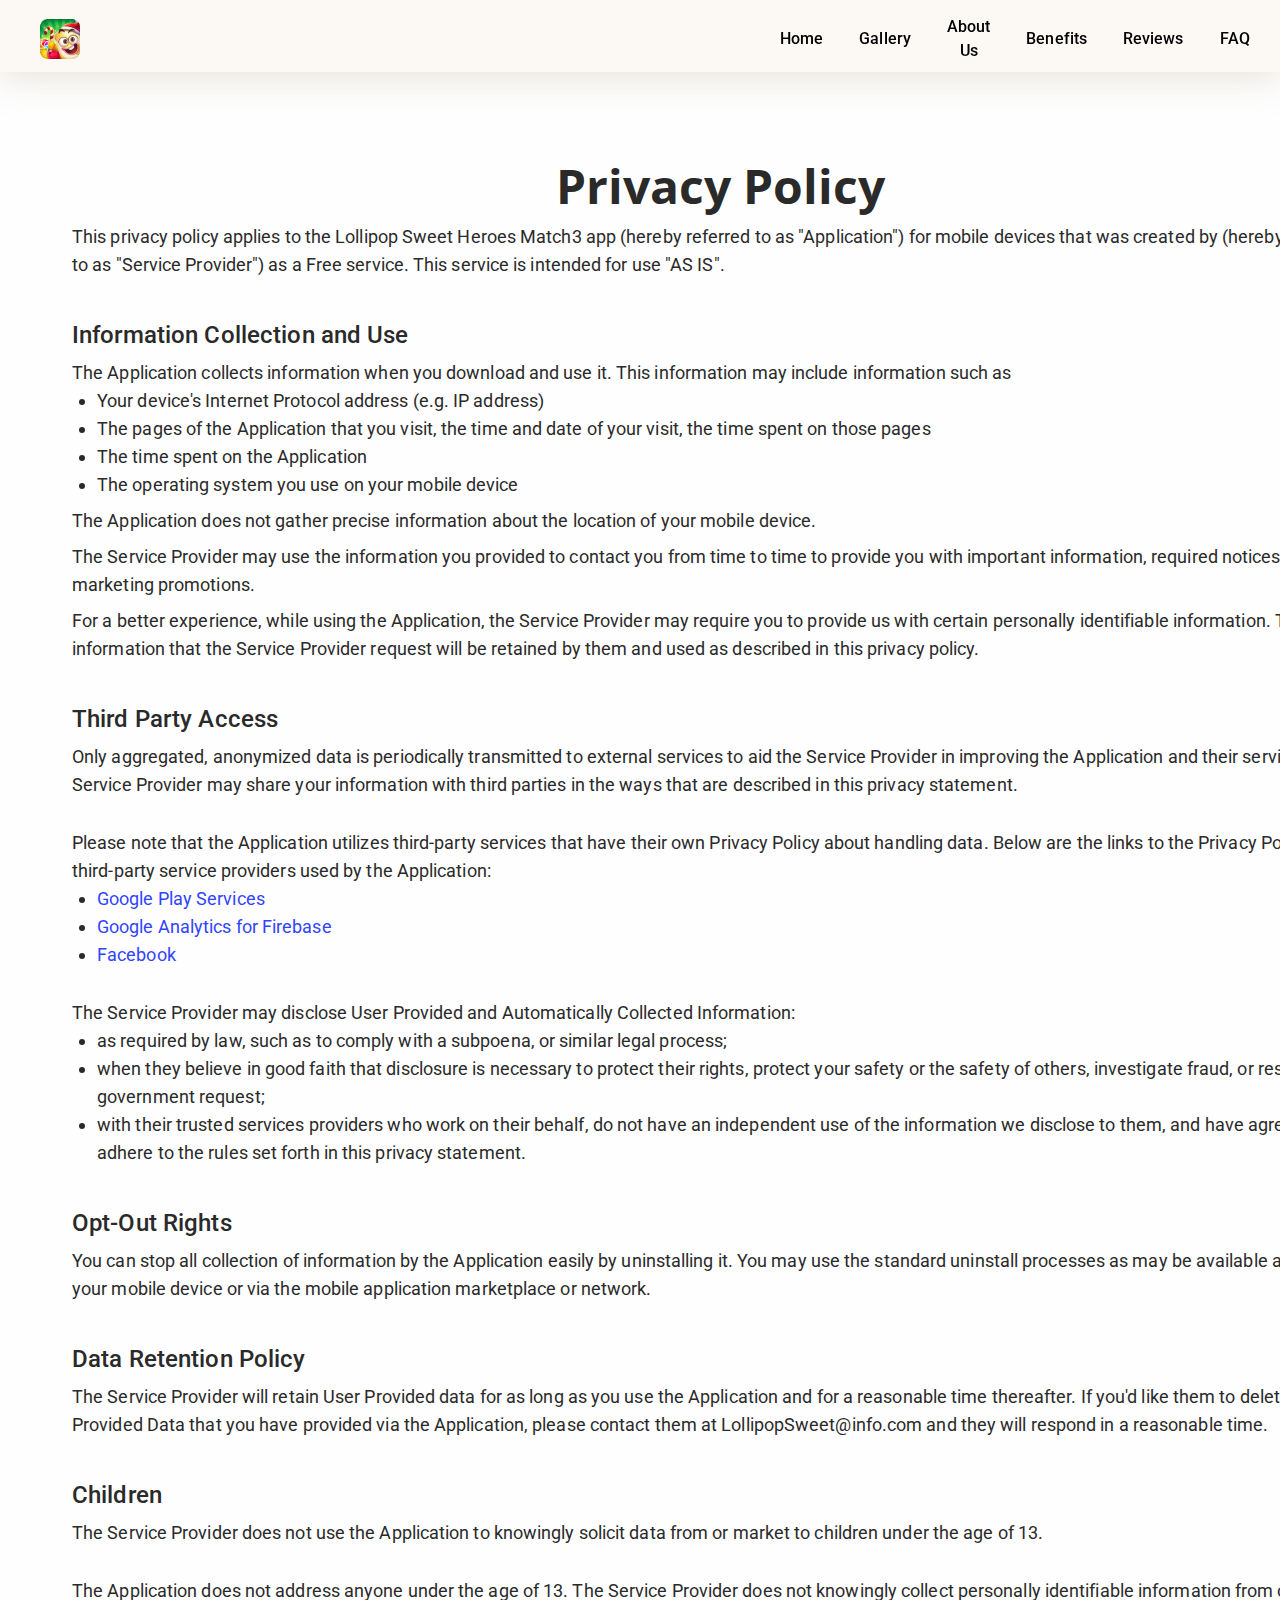
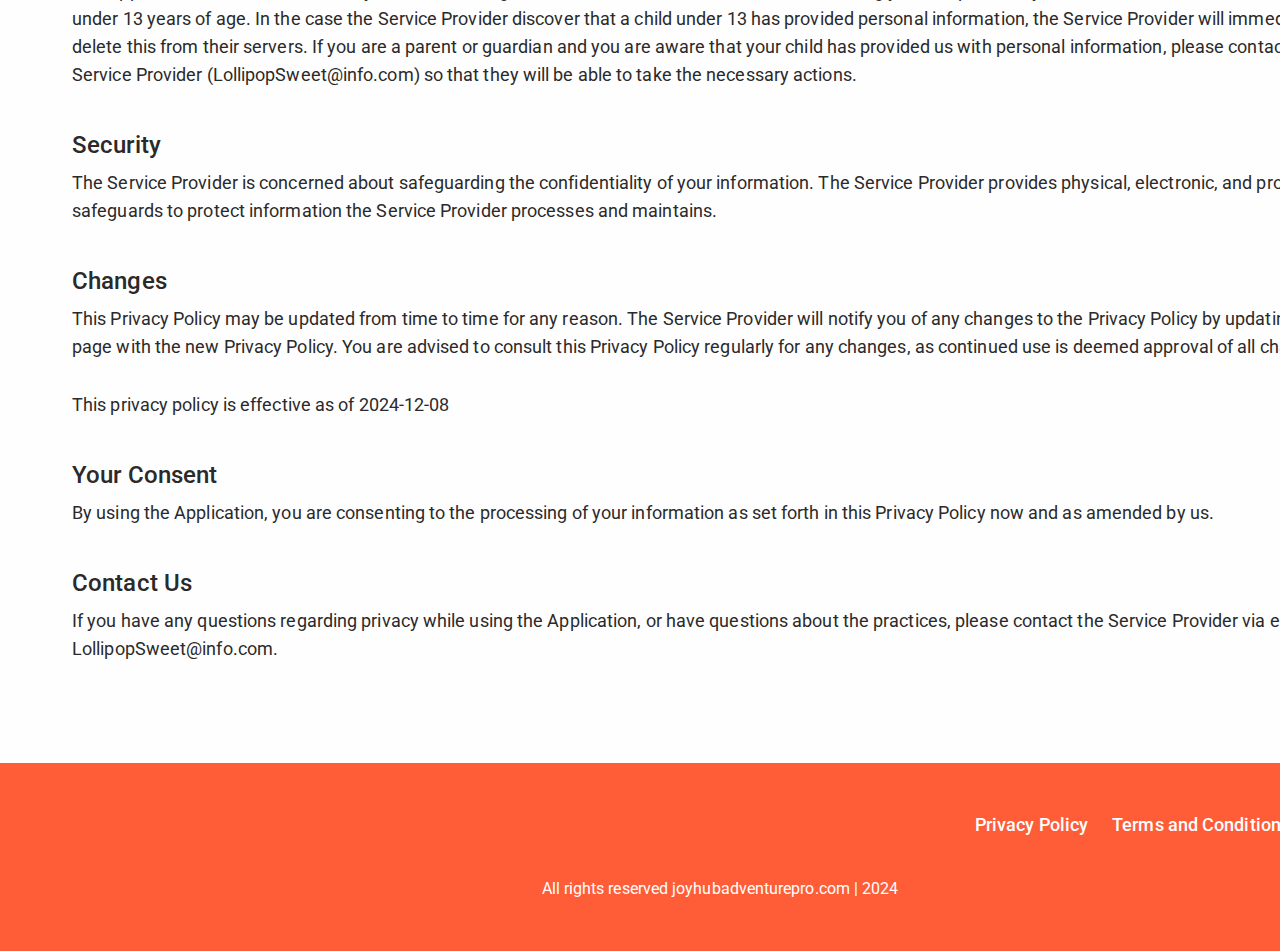
<file: policy.html>
<!DOCTYPE html>
<html lang="en">
  <head>
    <meta charset="UTF-8" />
    <meta name="viewport" content="width=device-width, initial-scale=1.0" />
    <title>Lollipop Sweet Heroes Match3</title>
    <link rel="icon" href="image/512x512.png" />

    <link rel="stylesheet" type="text/css" href="slick/slick.css" />
    <link rel="stylesheet" href="css/main.css" />
    <link href="https://unpkg.com/aos@2.3.1/dist/aos.css" rel="stylesheet" />
  </head>

  <body class="back">
    <header class="header">
      <div class="header__background"></div>
      <nav class="navigation">
        <ul class="navigation__list">
          <li class="navigation__item">
            <a href="/" class="navigation__link"
              ><img
                href="/"
                class="header-title navigation-img"
                src="/image/header/Logo.png"
                alt=""
            /></a>
          </li>
          <li class="navigation__item">
            <a href="/" class="navigation__link">Home</a>
          </li>
          <li class="navigation__item">
            <a href="/#gallery" class="navigation__link">Gallery</a>
          </li>

          <li class="navigation__item">
            <a href="/#about" class="navigation__link">About Us</a>
          </li>
          <li class="navigation__item">
            <a href="/#play" class="navigation__link">Benefits</a>
          </li>
          <li class="navigation__item">
            <a href="/#advantages" class="navigation__link">Reviews</a>
          </li>
          <li class="navigation__item">
            <a href="/#faq" class="navigation__link">FAQ</a>
          </li>
        </ul>

        <div class="header__button-wrapper policy-terms-header__button-wrapper">
          <a href="/" class="policy-terms-header__icon--menu"
            ><img
              href="/"
              class="header-title"
              src="/image/header/Logo.png"
              alt=""
          /></a>

          <button type="button" class="header__icon-button" data-menu-button>
            <img
              class="header__icon header__icon--menu"
              src="image/header/icon_burger (1).png"
              alt=""
            />

            <img
              class="header__icon header__icon--close close"
              src="image/header/icon_close.png"
              alt=""
            />
          </button>
        </div>
      </nav>
    </header>

    <main class="policy">
      <section class="policy-terms">
        <p class="policy-terms-title">Privacy Policy</p>
        <div class="policy-terms-container">
          <p class="policy-terms-texts">
            This privacy policy applies to the Lollipop Sweet Heroes Match3 app
            (hereby referred to as "Application") for mobile devices that was
            created by (hereby referred to as "Service Provider") as a Free
            service. This service is intended for use "AS IS".
          </p>
          <p class="policy-terms-text">Information Collection and Use</p>
          <p class="policy-terms-texts">
            The Application collects information when you download and use it.
            This information may include information such as
          </p>

          <ul class="terms-lists">
            <li>Your device's Internet Protocol address (e.g. IP address)</li>
            <li>
              The pages of the Application that you visit, the time and date of
              your visit, the time spent on those pages
            </li>
            <li>The time spent on the Application</li>
            <li>The operating system you use on your mobile device</li>
          </ul>
          <p class="policy-terms-texts">
            The Application does not gather precise information about the
            location of your mobile device.
          </p>
          <p class="policy-terms-texts">
            The Service Provider may use the information you provided to contact
            you from time to time to provide you with important information,
            required notices and marketing promotions.
          </p>
          <p class="policy-terms-texts">
            For a better experience, while using the Application, the Service
            Provider may require you to provide us with certain personally
            identifiable information. The information that the Service Provider
            request will be retained by them and used as described in this
            privacy policy.
          </p>
          <p class="policy-terms-text">Third Party Access</p>

          <p class="policy-terms-texts">
            Only aggregated, anonymized data is periodically transmitted to
            external services to aid the Service Provider in improving the
            Application and their service. The Service Provider may share your
            information with third parties in the ways that are described in
            this privacy statement.
          </p>

          <p class="policy-terms-text-one">
            Please note that the Application utilizes third-party services that
            have their own Privacy Policy about handling data. Below are the
            links to the Privacy Policy of the third-party service providers
            used by the Application:
          </p>
          <ul class="terms-lists">
            <li>
              <a
                class="email-link-color"
                href="https://policies.google.com/privacy"
                target="_blank"
                rel=""
                >Google Play Services
              </a>
            </li>
            <li>
              <a
                class="email-link-color"
                href="https://firebase.google.com/support/privacy"
                target="_blank"
                rel=""
                >Google Analytics for Firebase
              </a>
            </li>
            <li>
              <a
                class="email-link-color"
                href="https://www.facebook.com/about/privacy/update/printable"
                target="_blank"
                rel=""
                >Facebook
              </a>
            </li>
          </ul>

          <p class="policy-terms-text-one">
            The Service Provider may disclose User Provided and Automatically
            Collected Information:
          </p>
          <ul class="terms-lists">
            <li>
              as required by law, such as to comply with a subpoena, or similar
              legal process;
            </li>
            <li>
              when they believe in good faith that disclosure is necessary to
              protect their rights, protect your safety or the safety of others,
              investigate fraud, or respond to a government request;
            </li>
            <li>
              with their trusted services providers who work on their behalf, do
              not have an independent use of the information we disclose to
              them, and have agreed to adhere to the rules set forth in this
              privacy statement.
            </li>
          </ul>

          <h2 class="policy-terms-text">Opt-Out Rights</h2>
          <p class="policy-terms-texts">
            You can stop all collection of information by the Application easily
            by uninstalling it. You may use the standard uninstall processes as
            may be available as part of your mobile device or via the mobile
            application marketplace or network.
          </p>

          <h2 class="policy-terms-text">Data Retention Policy</h2>
          <p class="policy-terms-texts">
            The Service Provider will retain User Provided data for as long as
            you use the Application and for a reasonable time thereafter. If
            you'd like them to delete User Provided Data that you have provided
            via the Application, please contact them at LollipopSweet@info.com
            and they will respond in a reasonable time.
          </p>
          <h2 class="policy-terms-text">Children</h2>
          <p class="policy-terms-texts">
            The Service Provider does not use the Application to knowingly
            solicit data from or market to children under the age of 13.
          </p>

          <p class="policy-terms-text-one">
            The Application does not address anyone under the age of 13. The
            Service Provider does not knowingly collect personally identifiable
            information from children under 13 years of age. In the case the
            Service Provider discover that a child under 13 has provided
            personal information, the Service Provider will immediately delete
            this from their servers. If you are a parent or guardian and you are
            aware that your child has provided us with personal information,
            please contact the Service Provider (LollipopSweet@info.com) so that
            they will be able to take the necessary actions.
          </p>
          <h2 class="policy-terms-text">Security</h2>
          <p class="policy-terms-texts">
            The Service Provider is concerned about safeguarding the
            confidentiality of your information. The Service Provider provides
            physical, electronic, and procedural safeguards to protect
            information the Service Provider processes and maintains.
          </p>
          <h2 class="policy-terms-text">Changes</h2>
          <p class="policy-terms-texts">
            This Privacy Policy may be updated from time to time for any reason.
            The Service Provider will notify you of any changes to the Privacy
            Policy by updating this page with the new Privacy Policy. You are
            advised to consult this Privacy Policy regularly for any changes, as
            continued use is deemed approval of all changes.
          </p>

          <p class="policy-terms-text-one">
            This privacy policy is effective as of 2024-12-08
          </p>
          <h2 class="policy-terms-text">Your Consent</h2>
          <p class="policy-terms-texts">
            By using the Application, you are consenting to the processing of
            your information as set forth in this Privacy Policy now and as
            amended by us.
          </p>
          <h2 class="policy-terms-text">Contact Us</h2>
          <p class="policy-terms-texts">
            If you have any questions regarding privacy while using the
            Application, or have questions about the practices, please contact
            the Service Provider via email at
            <a class="email-link" href="mailto:LollipopSweet@info.com">
              LollipopSweet@info.com</a
            >.
          </p>
        </div>
      </section>
    </main>

    <footer class="footer">
      <div class="footer-wrapper">
        <a class="footer-text" href="policy.html">Privacy Policy </a>
        <a class="footer-text" href="terms.html">Terms and Conditions</a>
      </div>
      <div>
        <p class="footer-copyright">
          All rights reserved joyhubadventurepro.com | 2024
        </p>
      </div>
    </footer>
    <script src="js/mobile-menu.js"></script>
  </body>
</html>
</file>
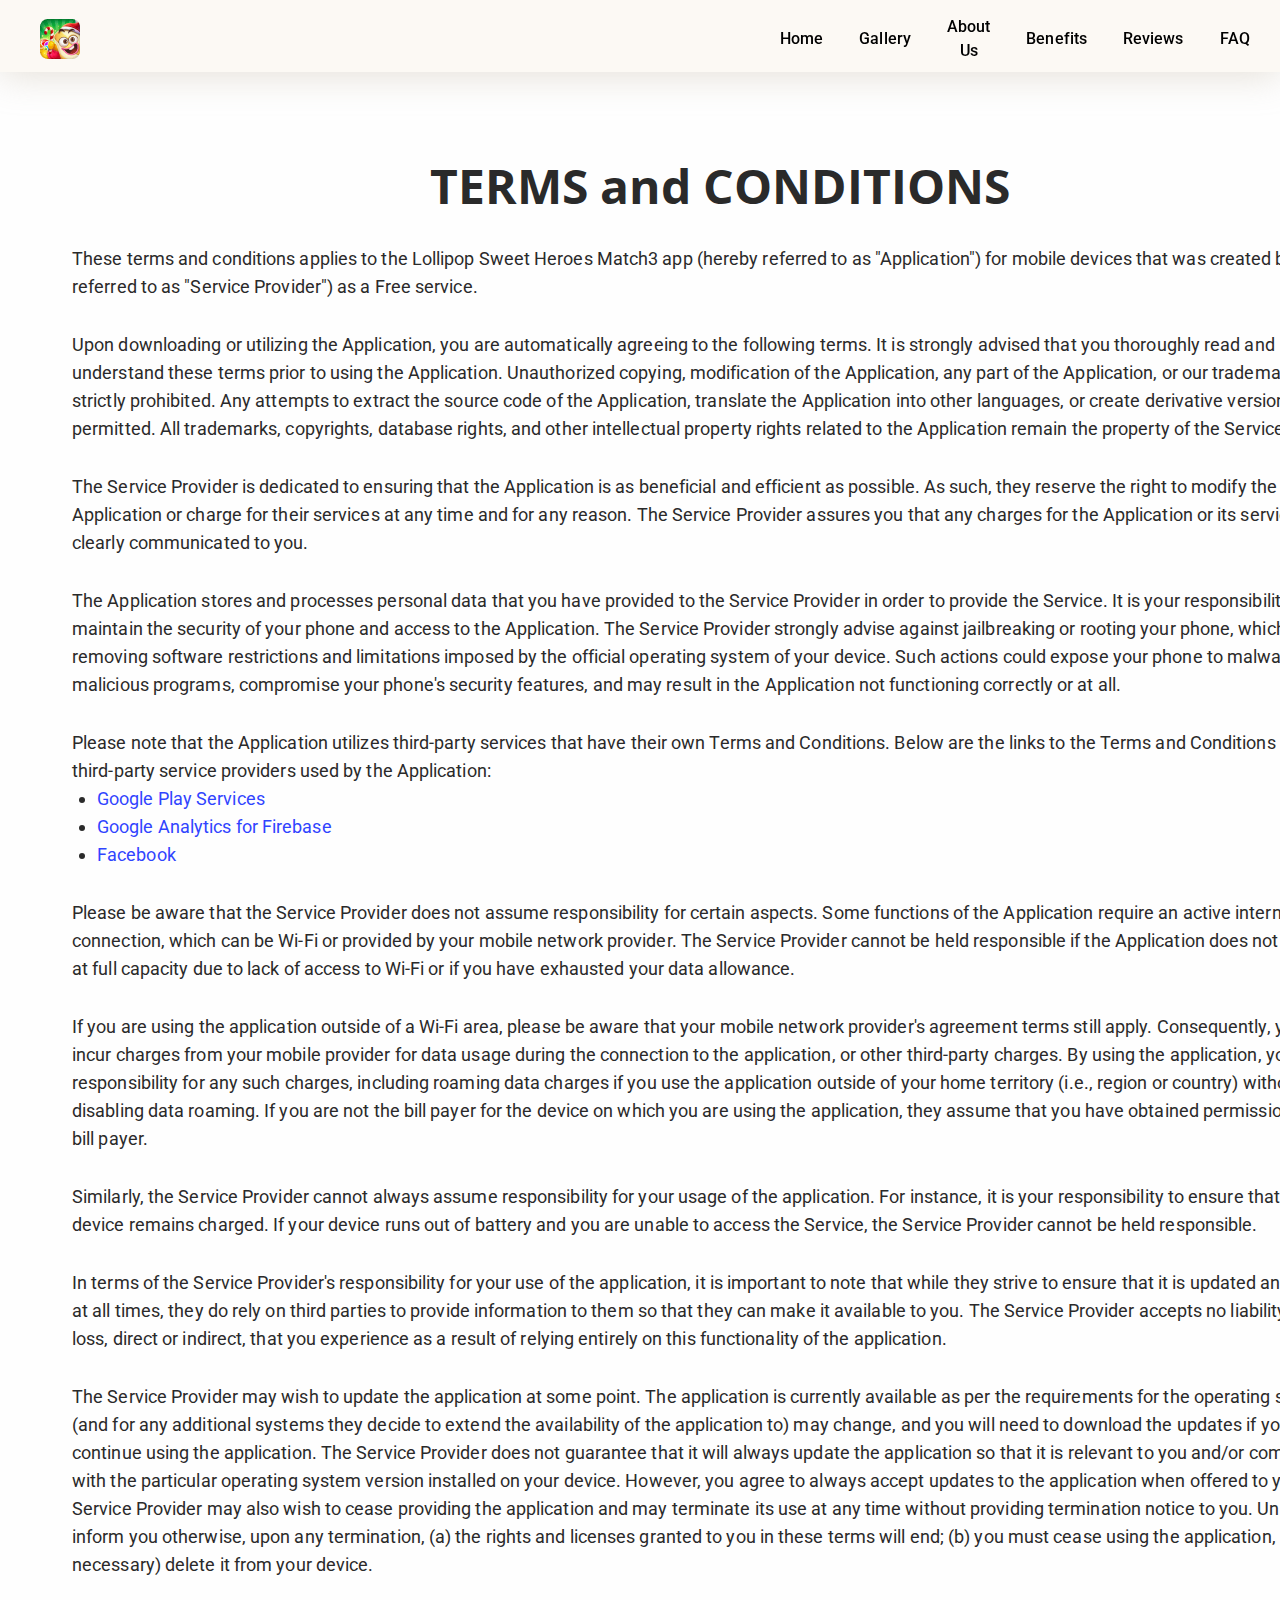
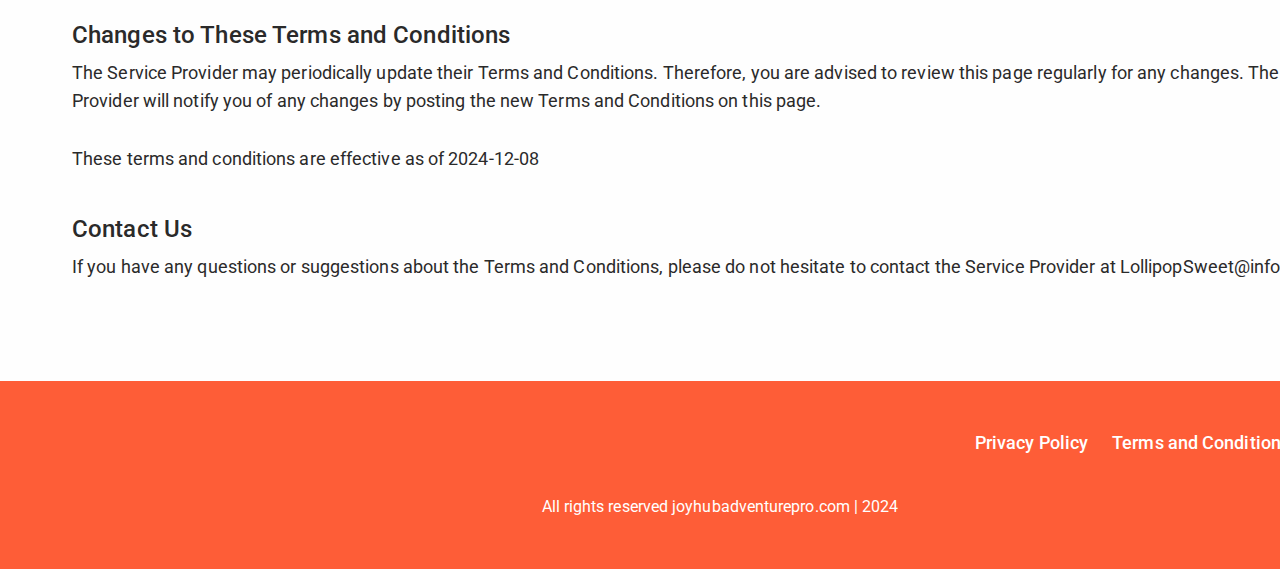
<file: terms.html>
<!DOCTYPE html>
<html lang="en">
  <head>
    <meta charset="UTF-8" />
    <meta name="viewport" content="width=device-width, initial-scale=1.0" />
    <title>Lollipop Sweet Heroes Match3</title>
    <link rel="icon" href="image/512x512.png" />

    <link rel="stylesheet" type="text/css" href="slick/slick.css" />
    <link rel="stylesheet" href="css/main.css" />
    <link href="https://unpkg.com/aos@2.3.1/dist/aos.css" rel="stylesheet" />
  </head>

  <body class="back">
    <header class="header">
      <div class="header__background"></div>
      <nav class="navigation">
        <ul class="navigation__list">
          <li class="navigation__item">
            <a href="/" class="navigation__link"
              ><img
                href="/"
                class="header-title navigation-img"
                src="/image/header/Logo.png"
                alt=""
            /></a>
          </li>
          <li class="navigation__item">
            <a href="/" class="navigation__link">Home</a>
          </li>
          <li class="navigation__item">
            <a href="/#gallery" class="navigation__link">Gallery</a>
          </li>

          <li class="navigation__item">
            <a href="/#about" class="navigation__link">About Us</a>
          </li>
          <li class="navigation__item">
            <a href="/#play" class="navigation__link">Benefits</a>
          </li>
          <li class="navigation__item">
            <a href="/#advantages" class="navigation__link">Reviews</a>
          </li>
          <li class="navigation__item">
            <a href="/#faq" class="navigation__link">FAQ</a>
          </li>
        </ul>

        <div class="header__button-wrapper policy-terms-header__button-wrapper">
          <a href="/" class="policy-terms-header__icon--menu"
            ><img
              href="/"
              class="header-title"
              src="/image/header/Logo.png"
              alt=""
          /></a>

          <button type="button" class="header__icon-button" data-menu-button>
            <img
              class="header__icon header__icon--menu"
              src="image/header/icon_burger (1).png"
              alt=""
            />

            <img
              class="header__icon header__icon--close close"
              src="image/header/icon_close.png"
              alt=""
            />
          </button>
        </div>
      </nav>
    </header>

    <main>
      <section class="policy-terms">
        <h2 class="policy-terms-title">TERMS and CONDITIONS</h2>

        <div class="policy-terms-container">
          <p class="policy-terms-text-one">
            These terms and conditions applies to the Lollipop Sweet Heroes
            Match3 app (hereby referred to as "Application") for mobile devices
            that was created by (hereby referred to as "Service Provider") as a
            Free service.
          </p>

          <p class="policy-terms-text-one">
            Upon downloading or utilizing the Application, you are automatically
            agreeing to the following terms. It is strongly advised that you
            thoroughly read and understand these terms prior to using the
            Application. Unauthorized copying, modification of the Application,
            any part of the Application, or our trademarks is strictly
            prohibited. Any attempts to extract the source code of the
            Application, translate the Application into other languages, or
            create derivative versions are not permitted. All trademarks,
            copyrights, database rights, and other intellectual property rights
            related to the Application remain the property of the Service
            Provider.
          </p>

          <p class="policy-terms-text-one">
            The Service Provider is dedicated to ensuring that the Application
            is as beneficial and efficient as possible. As such, they reserve
            the right to modify the Application or charge for their services at
            any time and for any reason. The Service Provider assures you that
            any charges for the Application or its services will be clearly
            communicated to you.
          </p>
          <p class="policy-terms-text-one">
            The Application stores and processes personal data that you have
            provided to the Service Provider in order to provide the Service. It
            is your responsibility to maintain the security of your phone and
            access to the Application. The Service Provider strongly advise
            against jailbreaking or rooting your phone, which involves removing
            software restrictions and limitations imposed by the official
            operating system of your device. Such actions could expose your
            phone to malware, viruses, malicious programs, compromise your
            phone's security features, and may result in the Application not
            functioning correctly or at all.
          </p>
          <p class="policy-terms-text-one">
            Please note that the Application utilizes third-party services that
            have their own Terms and Conditions. Below are the links to the
            Terms and Conditions of the third-party service providers used by
            the Application:
          </p>
          <ul class="terms-lists">
            <li>
              <a
                class="email-link-color"
                href="https://policies.google.com/privacy"
                target="_blank"
                rel=""
                >Google Play Services
              </a>
            </li>
            <li>
              <a
                class="email-link-color"
                href="https://firebase.google.com/support/privacy"
                target="_blank"
                rel=""
                >Google Analytics for Firebase
              </a>
            </li>
            <li>
              <a
                class="email-link-color"
                href="https://www.facebook.com/about/privacy/update/printable"
                target="_blank"
                rel=""
                >Facebook
              </a>
            </li>
          </ul>

          <p class="policy-terms-text-one">
            Please be aware that the Service Provider does not assume
            responsibility for certain aspects. Some functions of the
            Application require an active internet connection, which can be
            Wi-Fi or provided by your mobile network provider. The Service
            Provider cannot be held responsible if the Application does not
            function at full capacity due to lack of access to Wi-Fi or if you
            have exhausted your data allowance.
          </p>

          <p class="policy-terms-text-one">
            If you are using the application outside of a Wi-Fi area, please be
            aware that your mobile network provider's agreement terms still
            apply. Consequently, you may incur charges from your mobile provider
            for data usage during the connection to the application, or other
            third-party charges. By using the application, you accept
            responsibility for any such charges, including roaming data charges
            if you use the application outside of your home territory (i.e.,
            region or country) without disabling data roaming. If you are not
            the bill payer for the device on which you are using the
            application, they assume that you have obtained permission from the
            bill payer.
          </p>

          <p class="policy-terms-text-one">
            Similarly, the Service Provider cannot always assume responsibility
            for your usage of the application. For instance, it is your
            responsibility to ensure that your device remains charged. If your
            device runs out of battery and you are unable to access the Service,
            the Service Provider cannot be held responsible.
          </p>

          <p class="policy-terms-text-one">
            In terms of the Service Provider's responsibility for your use of
            the application, it is important to note that while they strive to
            ensure that it is updated and accurate at all times, they do rely on
            third parties to provide information to them so that they can make
            it available to you. The Service Provider accepts no liability for
            any loss, direct or indirect, that you experience as a result of
            relying entirely on this functionality of the application.
          </p>

          <p class="policy-terms-text-one">
            The Service Provider may wish to update the application at some
            point. The application is currently available as per the
            requirements for the operating system (and for any additional
            systems they decide to extend the availability of the application
            to) may change, and you will need to download the updates if you
            want to continue using the application. The Service Provider does
            not guarantee that it will always update the application so that it
            is relevant to you and/or compatible with the particular operating
            system version installed on your device. However, you agree to
            always accept updates to the application when offered to you. The
            Service Provider may also wish to cease providing the application
            and may terminate its use at any time without providing termination
            notice to you. Unless they inform you otherwise, upon any
            termination, (a) the rights and licenses granted to you in these
            terms will end; (b) you must cease using the application, and (if
            necessary) delete it from your device.
          </p>
          <h2 class="policy-terms-text">
            Changes to These Terms and Conditions
          </h2>
          <p class="policy-terms-texts">
            The Service Provider may periodically update their Terms and
            Conditions. Therefore, you are advised to review this page regularly
            for any changes. The Service Provider will notify you of any changes
            by posting the new Terms and Conditions on this page.
          </p>

          <p class="policy-terms-text-one">
            These terms and conditions are effective as of 2024-12-08
          </p>
          <h2 class="policy-terms-text">Contact Us</h2>
          <p class="policy-terms-texts">
            If you have any questions or suggestions about the Terms and
            Conditions, please do not hesitate to contact the Service Provider
            at
            <a class="email-link" href="mailto:LollipopSweet@info.com"
              >LollipopSweet@info.com</a
            >.
          </p>
        </div>
      </section>
    </main>

    <footer class="footer">
      <div class="footer-wrapper">
        <a class="footer-text" href="policy.html">Privacy Policy </a>
        <a class="footer-text" href="terms.html">Terms and Conditions</a>
      </div>
      <div>
        <p class="footer-copyright">
          All rights reserved joyhubadventurepro.com | 2024
        </p>
      </div>
    </footer>
    <script src="js/mobile-menu.js"></script>
  </body>
</html>
</file>
<file: css/main.css>
@import url("https://fonts.googleapis.com/css2?family=Open+Sans:ital,wght@0,300..800;1,300..800&family=Roboto:ital,wght@0,100;0,300;0,400;0,500;0,700;0,900;1,100;1,300;1,400;1,500;1,700;1,900&display=swap");

:root {
}

* {
  -webkit-box-sizing: border-box;
  box-sizing: border-box;
}

html {
  scroll-behavior: smooth;
  background: #fefefe;
  color: #2a2a2a;
}

body {
  margin: 0;
}

h1,
h2,
h3,
h4,
h5,
h6,
p {
  margin: 0;
}

ul,
ol {
  margin: 0;
  padding: 0;
  list-style: none;
}

img {
  display: block;
  height: auto;
}

.list {
  list-style: none;
}

button,
a {
  cursor: pointer;
}

.visually-hidden {
  position: absolute;
  width: 1px;
  height: 1px;
  margin: -1px;
  border: 0;
  padding: 0;

  white-space: nowrap;
  clip-path: inset(100%);
  clip: rect(0 0 0 0);
  overflow: hidden;
}

.button:hover {
  scale: 120%;
}

.header {
  position: fixed;
  width: 100%;
  z-index: 5;
  -webkit-transition: background-color 0.3s ease;
  transition: background-color 0.3s ease;
}

.header.is-open .header__background {
  left: 0;
}
.header__button-wrapper {
  margin-left: auto;
}
.header__icon {
  display: none;
}

.header__icon-button {
  display: -webkit-box;
  display: -ms-flexbox;
  display: flex;
  background-color: transparent;
  border: none;
  border-radius: 50%;
}

.header__icon--menu {
  display: block;
}

.header__icon-button.is-open .header__icon--menu {
  display: none;
}

.header__icon-button.is-open .header__icon--close {
  display: block;
}

.header {
  position: fixed;
  width: 100%;
  z-index: 5;
  background: transparent;
  display: flex;
  height: 64px;
  background: #fcf9f4;
  box-shadow: 0px 4px 36px 0px #c1b4a066;
}
.header__background {
  position: absolute;
  top: 0;
  right: 0;
  bottom: 0;
  left: 100%;

  z-index: -1;
  -webkit-transition: left 0.3s ease;
  transition: left 0.3s ease;
  background: #fcf9f4;
}
.header.is-open .header__background {
  left: 0;
}
.header__button-wrapper {
  margin-right: auto;
  display: flex;
  align-items: center;
  justify-content: end;
}
.policy-terms-header__button-wrapper {
  margin-right: auto;
  display: flex;
  align-items: center;
  justify-content: space-between;
}
.header__icon {
  display: none;
}
.header__icon-button {
  display: flex;
  background-color: transparent;
  border: none;
  border-radius: 50%;
}

.header__icon--menu {
  display: block;
}

.header__icon-button.is-open .header__icon--menu {
  display: none;
}

.header__icon-button.is-open .header__icon--close {
  display: block;
}

.navigation {
  display: -ms-flexbox;
  -webkit-box-orient: vertical;
  -webkit-box-direction: normal;
  -ms-flex-direction: column;
  flex-direction: column;
  -webkit-box-align: center;
  -ms-flex-align: center;
  align-items: center;
  -webkit-box-flex: 1;
  -ms-flex: 1;
  flex: 1;
  padding: 12px 13px 0;
  position: relative;
}

.navigation__list {
  display: flex;
  flex-direction: column;

  align-items: center;
  gap: 30px;
  top: 130px;
  position: absolute;
  top: 100%;
  right: -100%;
  width: 100%;
  height: 400px;
  -webkit-transition: 0.3s;
  transition: 0.3s;
  z-index: 999;

  padding: 0px 0;

  border-radius: 0px 0px 26px 26px;

  background: #fcf9f4;
}
.navigation__list.is-open {
  right: 0;
}
.navigation__link {
  font-family: Roboto;
  font-size: 16px;
  font-weight: 500;
  line-height: 24px;
  letter-spacing: 0.005em;
  text-align: center;
  text-underline-position: from-font;
  text-decoration-skip-ink: none;

  text-decoration: none;
  color: #ffffff;
  color: #000000;
}

.header.is-open {
  background-color: transparent;
}
.navigation-img {
  display: none;
}
.header-title {
  width: 40px;
  height: 40px;
}

@media screen and (min-width: 1200px) {
  .navigation-img {
    display: flex;
  }
  .policy-terms-header__icon--menu {
    display: none;
  }
  .header-title {
    width: 40px;
    height: 40px;

    margin-right: 664px;
  }
  .header {
    width: 100%;

    height: 72px;
    padding: 16px 108px 10px;
    display: flex;
    align-items: center;
    justify-content: center;

    z-index: 1000;
  }
  .header__background {
  }

  .header__icon-button {
    display: none;
  }

  .navigation {
    display: flex;

    flex-direction: row;

    flex: 1;
    padding: 0;

    width: 1200px;
    margin: auto;
  }
  .navigation__list {
    background-color: transparent;
    flex-direction: row;
    display: flex;
    position: static;
    width: 1440px;
    margin: auto;

    padding-block: 0;
    flex: 1;
    gap: 36px;
    height: 0px;
    display: flex;
    justify-content: center;
    align-items: center;
    justify-content: center;
  }
  .navigation__link {
    display: flex;

    font-family: Roboto;
    font-size: 16px;
    font-weight: 500;
    line-height: 24px;
    letter-spacing: 0.005em;
    text-align: center;
    text-underline-position: from-font;
    text-decoration-skip-ink: none;
  }
  .navigation__link:hover,
  .navigation__link:focus {
    background: transparent;
  }
  .header__icon-home-img {
    display: none;
  }
  .navigation__item-desk {
    display: none;
  }
}

.home {
  width: 375px;
  height: 812px;
  padding: 476px 16px 0;

  margin: auto;
  background-repeat: no-repeat;
  background-size: cover;
  background-position: center;
  background-image: url("/image/home/Hero\ Image.png");
}

.home-title {
  font-family: Open Sans;
  font-size: 34px;
  font-weight: 700;
  line-height: 48px;
  text-align: center;
  text-underline-position: from-font;
  text-decoration-skip-ink: none;
  color: #fe5d37;
}
.home-text {
  font-family: Roboto;
  font-size: 18px;
  font-weight: 400;
  line-height: 28px;
  letter-spacing: 0.005em;
  text-align: center;
  text-underline-position: from-font;
  text-decoration-skip-ink: none;

  padding: 16px 0 24px;
}
.home__google-button_link {
  display: flex;
  align-items: center;
  justify-content: center;
  margin: auto;
  height: 62px;
  width: 203px;
}

@media screen and (min-width: 1200px) {
  .home {
    width: 1440px;
    height: 800px;
    padding: 242px 0 0 161px;
    margin: auto;
    background-repeat: no-repeat;
    background-size: cover;
    background-position: center;
    background-image: url("/image/home/hero_section.png");
  }

  .home-title {
    font-family: Open Sans;
    font-size: 48px;
    font-weight: 700;
    line-height: 64px;
    text-align: center;
    text-underline-position: from-font;
    text-decoration-skip-ink: none;

    width: 401px;
  }

  .home-text {
    font-family: Roboto;
    font-size: 24px;
    font-weight: 400;
    line-height: 32px;
    letter-spacing: 0.005em;
    text-align: center;
    text-underline-position: from-font;
    text-decoration-skip-ink: none;
    padding: 16px 0 32px;
    width: 401px;
  }
  .home__google-button_link {
    display: flex;
    align-items: center;

    justify-content: center;
    margin: 0 0 0 96px;
  }
}
.about {
  padding: 30px 16px;
  margin: auto;
  width: 375px;

  display: flex;
  flex-direction: column;
  align-items: center;
}
.about-title {
  font-family: Open Sans;
  font-size: 34px;
  font-weight: 700;
  line-height: 42px;
  text-align: left;
  text-underline-position: from-font;
  text-decoration-skip-ink: none;
}

.about-text {
  font-family: Roboto;
  font-size: 14px;
  font-weight: 400;
  line-height: 22px;
  letter-spacing: 0.005em;
  text-align: left;
  text-underline-position: from-font;
  text-decoration-skip-ink: none;
  padding: 24px 0 32px;
}
.about-img {
  width: 343px;
  height: 376px;
}
@media screen and (min-width: 1200px) {
  .about {
    padding: 60px 108px;
    margin: auto;
    width: 1440px;
    display: flex;
    flex-direction: row-reverse;
    gap: 132px;
  }
  .about-title {
    font-family: Open Sans;
    font-size: 48px;
    font-weight: 700;
    line-height: 58px;
    text-align: left;
    text-transform: uppercase;
    text-underline-position: from-font;
    text-decoration-skip-ink: none;
  }
  .about-img {
    width: 496px;
    height: 543px;
  }
  .about-text {
    font-family: Roboto;
    font-size: 16px;
    font-weight: 400;
    line-height: 24px;
    letter-spacing: 0.005em;
    text-align: left;
    text-underline-position: from-font;
    text-decoration-skip-ink: none;
    padding: 40px 0 0;
  }
}
.advantages {
  width: 375px;
  margin: auto;
  padding: 30px 16px;
  display: flex;
  flex-direction: column;
  align-items: center;
  justify-content: center;
}

.advantages-list {
  padding-top: 40px;
  width: 375px;
}
.advantages-item {
  margin: 0 12px;
}

.advantages-text-bold {
  font-family: Roboto;
  font-size: 14px;
  font-weight: 400;
  line-height: 22px;
  letter-spacing: 0.005em;
  text-align: left;
  text-underline-position: from-font;
  text-decoration-skip-ink: none;
  padding: 34px 16px;
  width: 288px;
  height: 168px;

  background-repeat: no-repeat;
  background-size: cover;
  background-position: center;
  background-image: url("/image/advantages/Review\ Text\ Container.png");
}
.advantages-text {
  font-family: Roboto;
  font-size: 18px;
  font-weight: 500;
  line-height: 24px;
  letter-spacing: 0.005em;
  text-align: center;
  text-underline-position: from-font;
  text-decoration-skip-ink: none;
}
.advantages-text-bottom {
  padding-top: 16px;
  display: flex;
  gap: 16px;
  align-items: center;
}
@media screen and (min-width: 1200px) {
  .advantages {
    width: 1440px;
    padding: 60px 0px 106px;
  }
  .advantages-list {
    padding-top: 80px;
    width: 1440px;
  }
}

.gallery {
  width: 375px;
  margin: auto;
  padding: 60px 16px 30px;
}
.gallery-title {
  font-family: Open Sans;
  font-size: 34px;
  font-weight: 700;
  line-height: 42px;
  text-align: left;
  text-underline-position: from-font;
  text-decoration-skip-ink: none;
  text-transform: uppercase;
}
.gallery__list {
  width: 359px;
  padding-top: 40px;
  margin: auto;
}

.gallery__item {
  width: 264px;
  height: 404px;
  box-shadow: 0px 4px 20px 0px #becfd566;
}

@media screen and (min-width: 1200px) {
  .gallery {
    width: 1440px;
    margin: auto;
    padding: 120px 0 60px;
  }
  .gallery-title {
    font-family: Open Sans;
    font-size: 48px;
    font-weight: 700;
    line-height: 58px;
    text-align: center;
    text-underline-position: from-font;
    text-decoration-skip-ink: none;
  }

  .gallery__list {
    padding-top: 70px;
    width: 1440px;
  }

  .gallery__item {
    width: 392px;
    height: 600px;
  }
}
.play {
  width: 345px;
  margin: auto;
  padding: 30px 16px;
}
.play-title {
  text-align: center;
}
.play-list {
  margin: auto;
  display: flex;
  align-items: center;
  flex-direction: column;
  gap: 24px;
  padding-top: 40px;
}
.play-item {
  width: 343px;
  height: 240px;
  padding: 24px;
  border-radius: 18px;
  background: #913ce5;
}
.play-item-two {
  background: #fe5d37;
}
.play-item-three {
  background: #ed7f92;
}
.play-img {
  margin: auto;
}
.play-text-bold {
  color: #ffffff;
  font-family: Roboto;
  font-size: 16px;
  font-weight: 500;
  line-height: 24px;
  letter-spacing: 0.005em;
  text-align: center;
  text-underline-position: from-font;
  text-decoration-skip-ink: none;
  padding: 24px 0 8px;
}
.play-text {
  font-family: Roboto;
  font-size: 14px;
  font-weight: 400;
  line-height: 22px;
  letter-spacing: 0.005em;
  text-align: center;
  text-underline-position: from-font;
  text-decoration-skip-ink: none;
  color: #ffffff;
}
.faq {
  width: 375px;
  margin: auto;
  text-align: center;
  padding: 30px 16px 60px;
}
.faq-list {
  display: flex;
  flex-direction: column;
  gap: 40px;
  padding-top: 40px;
}
.faq-item {
  border-bottom: 1px solid #fe5d37;
}
.faq-text-bold {
  font-family: Roboto;
  font-size: 18px;
  font-weight: 500;
  line-height: 26px;
  letter-spacing: 0.005em;
  text-align: left;
  text-underline-position: from-font;
  text-decoration-skip-ink: none;
}
.faq-text {
  font-family: Roboto;
  font-size: 14px;
  font-weight: 400;
  line-height: 22px;
  letter-spacing: 0.005em;
  text-align: left;
  text-underline-position: from-font;
  text-decoration-skip-ink: none;
  padding: 8px 0 24px;
}
@media screen and (min-width: 1200px) {
  .faq {
    width: 1440px;
    margin: auto;

    padding: 60px 212px 120px;
  }
  .faq-list {
    display: flex;
    flex-direction: column;
    flex-wrap: wrap;
    gap: 40px;
    column-gap: 184px;
    padding-top: 80px;
    height: 530px;
  }
  .faq-item {
    border-bottom: 1px solid #fe5d37;
    width: 416px;
  }
  .faq-text-bold {
    font-family: Roboto;
    font-size: 20px;
    font-weight: 500;
    line-height: 28px;
    letter-spacing: 0.005em;
    text-align: left;
    text-underline-position: from-font;
    text-decoration-skip-ink: none;
  }
  .faq-text {
    font-family: Roboto;
    font-size: 16px;
    font-weight: 400;
    line-height: 22px;
    text-align: left;
    text-underline-position: from-font;
    text-decoration-skip-ink: none;

    padding: 16px 0 32px;
  }
}

@media screen and (min-width: 1200px) {
  .play {
    width: 1432px;
    height: 762px;
    margin: auto;

    padding: 60px 100px;
    background-repeat: no-repeat;
    background-size: cover;
    background-position: center;
    background-image: url("/image/benefits/Benefits\ Section.png");
  }
  .play-list {
    margin: auto;
    display: flex;
    align-items: start;
    flex-direction: row;
    flex-wrap: wrap;
    gap: 24px;
    padding-top: 80px;
  }
  .play-item {
    width: 392px;
    height: 240px;
    padding: 28px 60px;
    border-radius: 18px;
    background: #913ce5;
  }
  .play-item-two {
    background: #fe5d37;
  }
  .play-item-three {
    background: #ed7f92;
  }
  .play-item-four {
    width: 600px;
    padding: 28px 86px;
  }

  .play-text-bold {
    font-family: Roboto;
    font-size: 18px;
    font-weight: 500;
    line-height: 24px;
    letter-spacing: 0.005em;
    text-align: center;
    text-underline-position: from-font;
    text-decoration-skip-ink: none;
    padding: 24px 0 8px;
  }
  .play-text {
    font-family: Roboto;
    font-size: 16px;
    font-weight: 400;
    line-height: 24px;
    letter-spacing: 0.005em;
    text-align: center;
    text-underline-position: from-font;
    text-decoration-skip-ink: none;
  }
}

.footer {
  color: #fff;
  background: #fe5d37;

  padding: 40px 16px;
  margin: auto;
  display: flex;
  flex-direction: column;
  justify-content: center;
  align-items: center;
}

.footer-wrapper {
  display: flex;
  flex-direction: row;

  align-items: center;

  gap: 70px;
}
.footer-text {
  font-family: Roboto;
  font-size: 14px;
  font-weight: 500;
  line-height: 22px;
  letter-spacing: 0.005em;
  text-align: left;
  text-underline-position: from-font;
  text-decoration-skip-ink: none;

  text-decoration: none;
  color: #ffffff;
}

.footer-copyright {
  font-family: Roboto;
  font-size: 14px;
  font-weight: 400;
  line-height: 22px;
  letter-spacing: 0.005em;
  text-align: center;
  text-underline-position: from-font;
  text-decoration-skip-ink: none;
  padding-top: 24px;
}

@media screen and (min-width: 1200px) {
  .footer {
    padding: 50px 150px;
    display: flex;
    flex-direction: column;
    align-items: stretch;
    width: 1440px;
  }
  .footer-wrapper {
    display: flex;
    flex-direction: row;
    justify-content: end;
    align-items: end;
    gap: 24px;
  }
  .footer-text {
    font-family: Roboto;
    font-size: 18px;
    font-weight: 500;
    line-height: 24px;
    letter-spacing: 0.005em;
    text-align: right;
    text-underline-position: from-font;
    text-decoration-skip-ink: none;
  }

  .footer-copyright {
    font-family: Roboto;
    font-size: 16px;
    font-weight: 400;
    line-height: 24px;
    letter-spacing: 0.005em;
    text-align: center;
    text-underline-position: from-font;
    text-decoration-skip-ink: none;

    padding-top: 40px;
  }
}
.policy-terms {
  flex-direction: column;
  align-items: start;
  padding: 114px 0px 51px;
}
.policy-terms-container {
  flex-direction: column;
  align-items: start;
  padding: 0px 15px;
}
.policy-terms-title {
  display: flex;
  align-items: center;
  justify-content: center;

  font-family: Open Sans;
  font-size: 34px;
  font-weight: 700;
  line-height: 42px;
  text-align: center;
  text-underline-position: from-font;
  text-decoration-skip-ink: none;
}

.policy-terms-text {
  font-family: Roboto;
  font-size: 18px;
  font-weight: 500;
  line-height: 26px;
  letter-spacing: 0.005em;
  text-align: left;
  text-underline-position: from-font;
  text-decoration-skip-ink: none;

  padding-top: 20px;
}
.policy-terms-texts {
  font-family: Roboto;
  font-size: 14px;
  font-weight: 400;
  line-height: 22px;
  letter-spacing: 0.005em;
  text-align: left;
  text-underline-position: from-font;
  text-decoration-skip-ink: none;

  padding-top: 8px;
}
.policy-terms-text-one {
  font-family: Roboto;
  font-size: 14px;
  font-weight: 400;
  line-height: 22px;
  letter-spacing: 0.005em;
  text-align: left;
  text-underline-position: from-font;
  text-decoration-skip-ink: none;

  padding-top: 20px;
}

.terms-list {
  list-style-type: disc;

  padding: 20px 0 20px 25px;
  font-family: Roboto;
  font-size: 14px;
  font-weight: 400;
  line-height: 22px;
  letter-spacing: 0.005em;
  text-align: left;
  text-underline-position: from-font;
  text-decoration-skip-ink: none;

  display: flex;
  flex-direction: column;
}

.terms-lists {
  list-style-type: disc;

  padding-left: 25px;

  font-family: Roboto;
  font-size: 14px;
  font-weight: 400;
  line-height: 22px;
  letter-spacing: 0.005em;
  text-align: left;
  text-underline-position: from-font;
  text-decoration-skip-ink: none;
}
.email-link {
  color: inherit;
  text-decoration: none;
}
.email-link-color {
  color: #3044ff;
  text-decoration: none;
}
@media screen and (min-width: 1200px) {
  .policy-terms {
    flex-direction: column;
    align-items: start;
    padding: 157px 0px 100px;
    width: 1440px;
    margin: auto;
  }
  .policy-terms-container {
    flex-direction: column;
    align-items: start;
    padding: 0px 72px;
  }
  .policy-terms-title {
    font-family: Open Sans;
    font-size: 48px;
    font-weight: 700;
    line-height: 58px;
    text-align: center;
    text-underline-position: from-font;
    text-decoration-skip-ink: none;
  }

  .policy-terms-text {
    font-family: Roboto;
    font-size: 24px;
    font-weight: 500;
    line-height: 32px;
    letter-spacing: 0.005em;
    text-align: left;
    text-underline-position: from-font;
    text-decoration-skip-ink: none;

    padding-top: 40px;
  }
  .policy-terms-texts {
    font-family: Roboto;
    font-size: 18px;
    font-weight: 400;
    line-height: 28px;
    letter-spacing: 0.005em;
    text-align: left;
    text-underline-position: from-font;
    text-decoration-skip-ink: none;
  }
  .policy-terms-text-one {
    font-family: Roboto;
    font-size: 18px;
    font-weight: 400;
    line-height: 28px;
    letter-spacing: 0.005em;
    text-align: left;
    text-underline-position: from-font;
    text-decoration-skip-ink: none;

    padding-top: 30px;
  }

  .terms-list {
    list-style-type: disc;

    padding: 20px 0 20px 25px;
    font-family: Roboto;
    font-size: 18px;
    font-weight: 400;
    line-height: 28px;
    letter-spacing: 0.005em;
    text-align: left;
    text-underline-position: from-font;
    text-decoration-skip-ink: none;

    display: flex;
    flex-direction: column;
  }

  .terms-lists {
    list-style-type: disc;

    padding-left: 25px;

    font-family: Roboto;
    font-size: 18px;
    font-weight: 400;
    line-height: 28px;
    letter-spacing: 0.005em;
    text-align: left;
    text-underline-position: from-font;
    text-decoration-skip-ink: none;
  }
}
</file>
